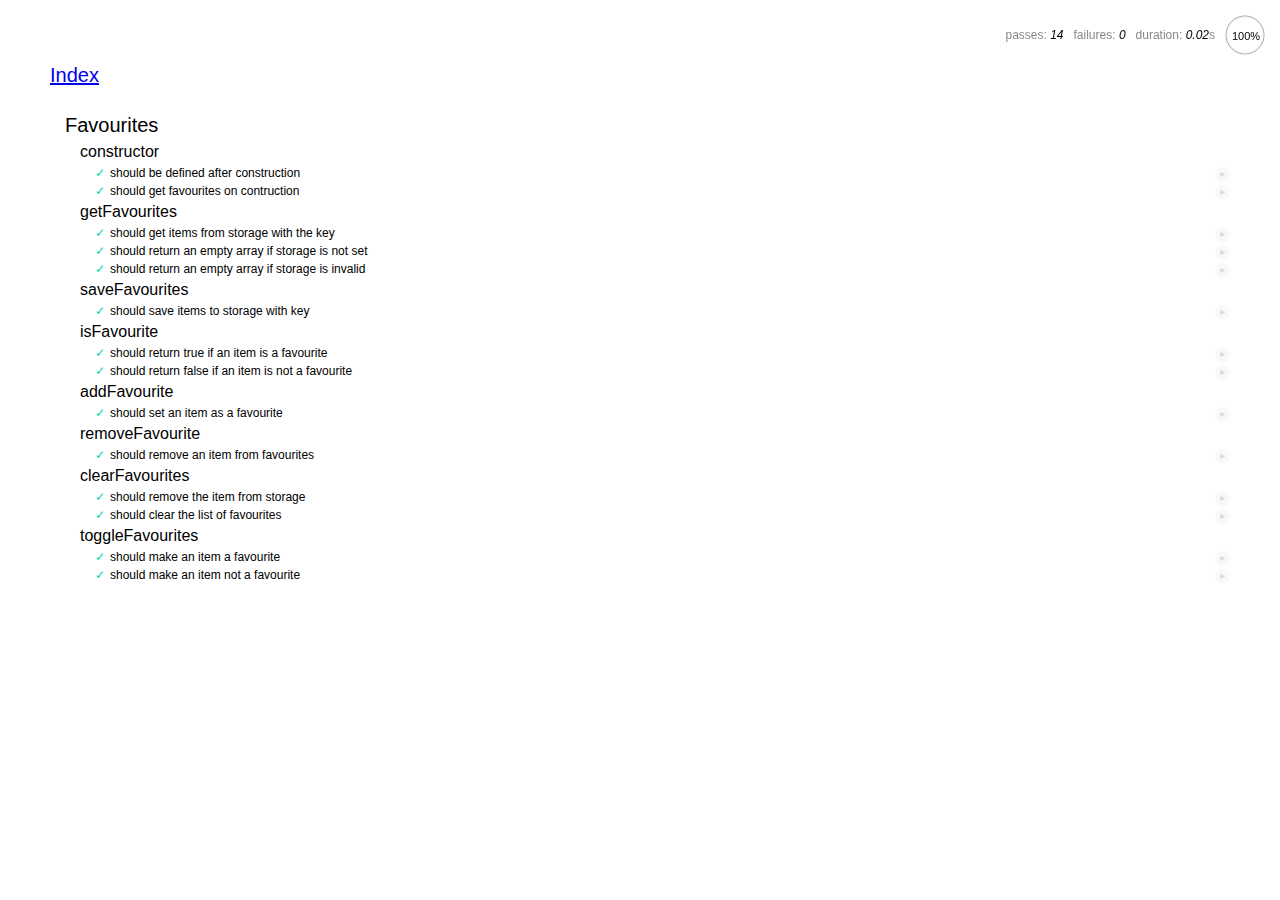
<file: tests.html>
<!DOCTYPE html>
<html>

<head>
    <meta charset="utf-8">
    <title>Front-End Test: Programming - Tests</title>
    <link rel="stylesheet" media="all" href="lib/mocha.css">
</head>

<body>
    <div id="mocha">
        <p><a href=".">Index</a></p>
    </div>
    <div id="messages"></div>
    <div id="fixtures"></div>
    <script src="lib/mocha.js"></script>
    <script src="lib/chai.js"></script>
    <script src="lib/sinon-chai.js"></script>
    <script src="lib/sinon.js"></script>
    <script>
    mocha.setup('bdd');
    </script>
    <script src="js/favourites.js"></script>
    <script src="js/favourites.tests.js"></script>
    <script>
    mocha.run();
    </script>
</body>

</html>
</file>
<file: lib/mocha.css>
@charset "utf-8";

body {
  margin:0;
}

#mocha {
  font: 20px/1.5 "Helvetica Neue", Helvetica, Arial, sans-serif;
  margin: 60px 50px;
}

#mocha ul,
#mocha li {
  margin: 0;
  padding: 0;
}

#mocha ul {
  list-style: none;
}

#mocha h1,
#mocha h2 {
  margin: 0;
}

#mocha h1 {
  margin-top: 15px;
  font-size: 1em;
  font-weight: 200;
}

#mocha h1 a {
  text-decoration: none;
  color: inherit;
}

#mocha h1 a:hover {
  text-decoration: underline;
}

#mocha .suite .suite h1 {
  margin-top: 0;
  font-size: .8em;
}

#mocha .hidden {
  display: none;
}

#mocha h2 {
  font-size: 12px;
  font-weight: normal;
  cursor: pointer;
}

#mocha .suite {
  margin-left: 15px;
}

#mocha .test {
  margin-left: 15px;
  overflow: hidden;
}

#mocha .test.pending:hover h2::after {
  content: '(pending)';
  font-family: arial, sans-serif;
}

#mocha .test.pass.medium .duration {
  background: #c09853;
}

#mocha .test.pass.slow .duration {
  background: #b94a48;
}

#mocha .test.pass::before {
  content: '✓';
  font-size: 12px;
  display: block;
  float: left;
  margin-right: 5px;
  color: #00d6b2;
}

#mocha .test.pass .duration {
  font-size: 9px;
  margin-left: 5px;
  padding: 2px 5px;
  color: #fff;
  -webkit-box-shadow: inset 0 1px 1px rgba(0,0,0,.2);
  -moz-box-shadow: inset 0 1px 1px rgba(0,0,0,.2);
  box-shadow: inset 0 1px 1px rgba(0,0,0,.2);
  -webkit-border-radius: 5px;
  -moz-border-radius: 5px;
  -ms-border-radius: 5px;
  -o-border-radius: 5px;
  border-radius: 5px;
}

#mocha .test.pass.fast .duration {
  display: none;
}

#mocha .test.pending {
  color: #0b97c4;
}

#mocha .test.pending::before {
  content: '◦';
  color: #0b97c4;
}

#mocha .test.fail {
  color: #c00;
}

#mocha .test.fail pre {
  color: black;
}

#mocha .test.fail::before {
  content: '✖';
  font-size: 12px;
  display: block;
  float: left;
  margin-right: 5px;
  color: #c00;
}

#mocha .test pre.error {
  color: #c00;
  max-height: 300px;
  overflow: auto;
}

#mocha .test .html-error {
  overflow: auto;
  color: black;
  line-height: 1.5;
  display: block;
  float: left;
  clear: left;
  font: 12px/1.5 monaco, monospace;
  margin: 5px;
  padding: 15px;
  border: 1px solid #eee;
  max-width: 85%; /*(1)*/
  max-width: calc(100% - 42px); /*(2)*/
  max-height: 300px;
  word-wrap: break-word;
  border-bottom-color: #ddd;
  -webkit-border-radius: 3px;
  -webkit-box-shadow: 0 1px 3px #eee;
  -moz-border-radius: 3px;
  -moz-box-shadow: 0 1px 3px #eee;
  border-radius: 3px;
}

#mocha .test .html-error pre.error {
  border: none;
  -webkit-border-radius: none;
  -webkit-box-shadow: none;
  -moz-border-radius: none;
  -moz-box-shadow: none;
  padding: 0;
  margin: 0;
  margin-top: 18px;
  max-height: none;
}

/**
 * (1): approximate for browsers not supporting calc
 * (2): 42 = 2*15 + 2*10 + 2*1 (padding + margin + border)
 *      ^^ seriously
 */
#mocha .test pre {
  display: block;
  float: left;
  clear: left;
  font: 12px/1.5 monaco, monospace;
  margin: 5px;
  padding: 15px;
  border: 1px solid #eee;
  max-width: 85%; /*(1)*/
  max-width: calc(100% - 42px); /*(2)*/
  word-wrap: break-word;
  border-bottom-color: #ddd;
  -webkit-border-radius: 3px;
  -webkit-box-shadow: 0 1px 3px #eee;
  -moz-border-radius: 3px;
  -moz-box-shadow: 0 1px 3px #eee;
  border-radius: 3px;
}

#mocha .test h2 {
  position: relative;
}

#mocha .test a.replay {
  position: absolute;
  top: 3px;
  right: 0;
  text-decoration: none;
  vertical-align: middle;
  display: block;
  width: 15px;
  height: 15px;
  line-height: 15px;
  text-align: center;
  background: #eee;
  font-size: 15px;
  -moz-border-radius: 15px;
  border-radius: 15px;
  -webkit-transition: opacity 200ms;
  -moz-transition: opacity 200ms;
  transition: opacity 200ms;
  opacity: 0.3;
  color: #888;
}

#mocha .test:hover a.replay {
  opacity: 1;
}

#mocha-report.pass .test.fail {
  display: none;
}

#mocha-report.fail .test.pass {
  display: none;
}

#mocha-report.pending .test.pass,
#mocha-report.pending .test.fail {
  display: none;
}
#mocha-report.pending .test.pass.pending {
  display: block;
}

#mocha-error {
  color: #c00;
  font-size: 1.5em;
  font-weight: 100;
  letter-spacing: 1px;
}

#mocha-stats {
  position: fixed;
  top: 15px;
  right: 10px;
  font-size: 12px;
  margin: 0;
  color: #888;
  z-index: 1;
}

#mocha-stats .progress {
  float: right;
  padding-top: 0;
}

#mocha-stats em {
  color: black;
}

#mocha-stats a {
  text-decoration: none;
  color: inherit;
}

#mocha-stats a:hover {
  border-bottom: 1px solid #eee;
}

#mocha-stats li {
  display: inline-block;
  margin: 0 5px;
  list-style: none;
  padding-top: 11px;
}

#mocha-stats canvas {
  width: 40px;
  height: 40px;
}

#mocha code .comment { color: #ddd; }
#mocha code .init { color: #2f6fad; }
#mocha code .string { color: #5890ad; }
#mocha code .keyword { color: #8a6343; }
#mocha code .number { color: #2f6fad; }

@media screen and (max-device-width: 480px) {
  #mocha {
    margin: 60px 0px;
  }

  #mocha #stats {
    position: absolute;
  }
}
</file>
